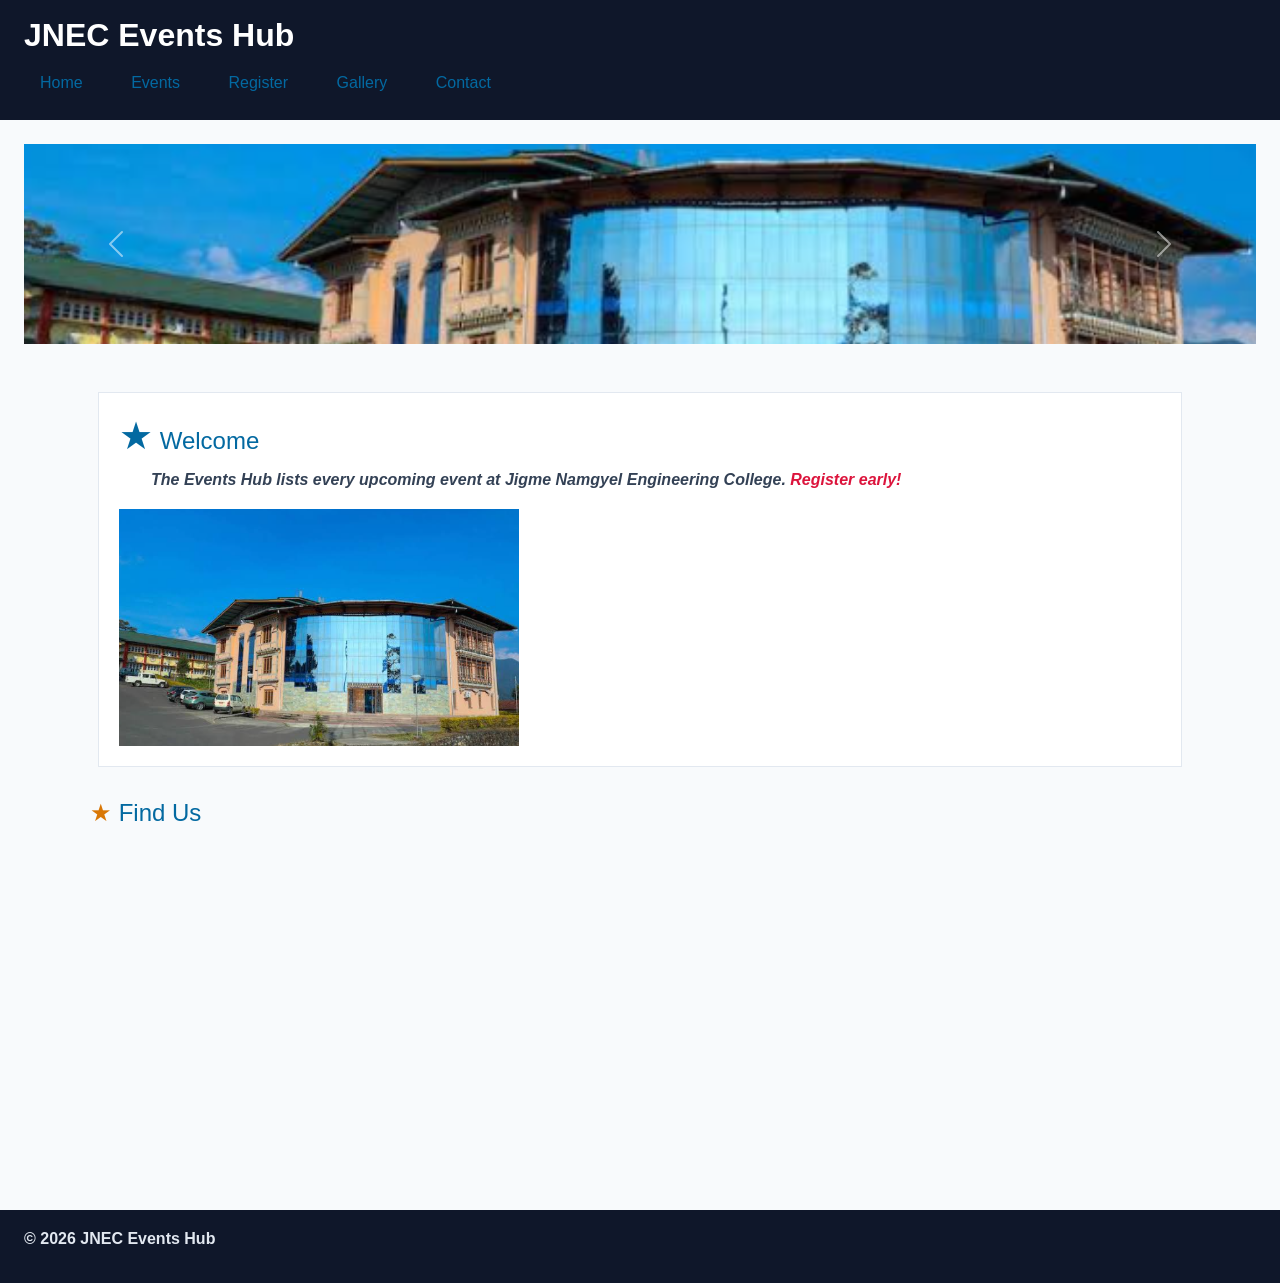
<file: index.html>
<!DOCTYPE html>
<html lang="en">
<head>
  <meta charset="UTF-8">
  <meta name="viewport" content="width=device-width, initial-scale=1.0">
  <title>JNEC Events Hub — Home</title>
  <!-- 1. Bootstrap CSS (framework) -->
  <link href="https://cdn.jsdelivr.net/npm/bootstrap@5.3.3/dist/css/bootstrap.min.css" rel="stylesheet">
  <!-- 2. Font Awesome (icons) -->
  <link rel="stylesheet" href="https://cdnjs.cloudflare.com/ajax/libs/font-awesome/6.5.2/css/all.min.css">
  <!-- 3. YOUR CSS last so you can override Bootstrap -->
  <link rel="stylesheet" href="css/styles.css">

  <style>
    /* Carousel image sizing: short banner instead of huge full-size photo */
    .carousel-item img {
      height: 200px;       /* try 150-250px depending on taste */
      object-fit: cover;   /* crops to fill without stretching */
      width: 100%;
    }
  </style>
</head>
<body>
  <header id="top">
    <h1>JNEC Events Hub</h1>
    <nav>
      <a href="index.html" title="Go to home page">Home</a>
      <a href="events.html">Events</a>
      <a href="register.html">Register</a>
      <a href="gallery.html">Gallery</a>
      <a href="contact.html">Contact</a>
    </nav>
  </header>

  <main>

    <!-- Carousel: first thing inside main -->
    <div id="eventCarousel" class="carousel slide" data-bs-ride="carousel">
      <div class="carousel-inner">
        <div class="carousel-item active">
          <img src="media/campus.jpg" class="d-block w-100" alt="JNEC campus">
        </div>
        <div class="carousel-item">
          <img src="media/hackathon.jpg" class="d-block w-100" alt="Tech Week Hackathon">
        </div>
      </div>
      <button class="carousel-control-prev" type="button" data-bs-target="#eventCarousel" data-bs-slide="prev">
        <span class="carousel-control-prev-icon" aria-hidden="true"></span>
        <span class="visually-hidden">Previous</span>
      </button>
      <button class="carousel-control-next" type="button" data-bs-target="#eventCarousel" data-bs-slide="next">
        <span class="carousel-control-next-icon" aria-hidden="true"></span>
        <span class="visually-hidden">Next</span>
      </button>
    </div>

    <div class="container py-4">

      <section id="welcome" class="intro">
        <h2>Welcome</h2>
        <p>The <strong>Events Hub</strong> lists every upcoming event at 
          <em>Jigme Namgyel Engineering College</em>. 
          <span class="highlight" title="Registrations close 3 days before each event">Register early!</span>
        </p>
        <img src="media/campus.jpg" alt="JNEC campus" width="400" title="Our campus in Dewathang">
      </section>

      <section id="location">
        <h2>Find Us</h2>
        <iframe 
          src="https://www.openstreetmap.org/export/embed.html?bbox=91.44,26.85,91.48,26.88" 
          width="400" 
          height="250" 
          title="Campus map">
        </iframe>
      </section>

    </div>

  </main>

  <footer>
    <p>&copy; 2026 JNEC Events Hub</p>
  </footer>

  <!-- Bootstrap JS — MUST be last, just before </body> (carousel needs this) -->
  <script src="https://cdn.jsdelivr.net/npm/bootstrap@5.3.3/dist/js/bootstrap.bundle.min.js"></script>
</body>
</html>
</file>
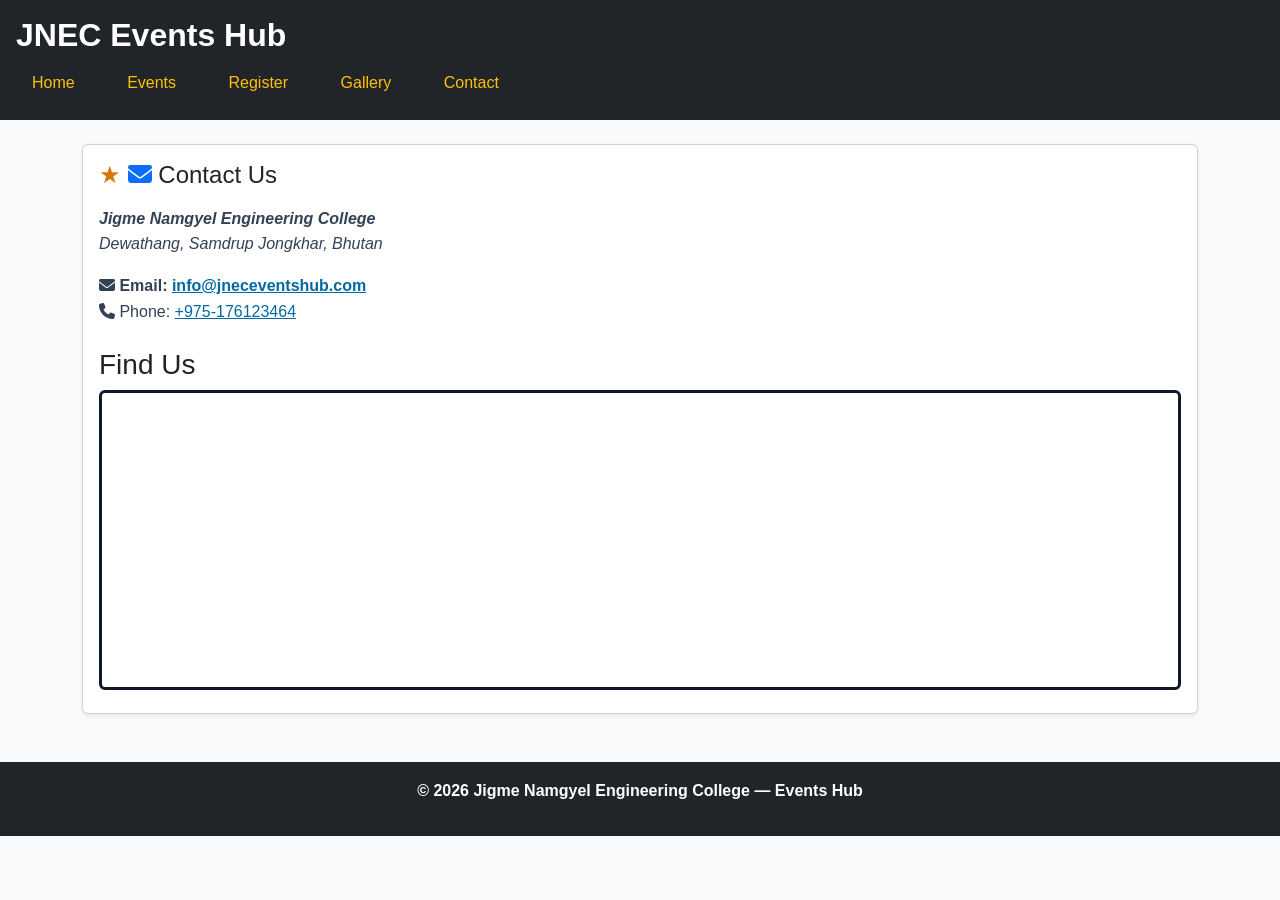
<file: contact.html>
<!DOCTYPE html>
<html lang="en">
<head>
  <meta charset="UTF-8">
  <meta name="viewport" content="width=device-width, initial-scale=1.0">
  <title>JNEC Events Hub — Contact</title>

  <!-- 1. Bootstrap CSS -->
  <link href="https://cdn.jsdelivr.net/npm/bootstrap@5.3.3/dist/css/bootstrap.min.css" rel="stylesheet">

  <!-- 2. Font Awesome -->
  <link rel="stylesheet" href="https://cdnjs.cloudflare.com/ajax/libs/font-awesome/6.5.2/css/all.min.css">

  <!-- 3. Your CSS -->
  <link rel="stylesheet" href="css/styles.css">
</head>

<body>
  <header id="top" class="bg-dark text-white p-3">
    <h1>JNEC Events Hub</h1>
    <nav>
      <a href="index.html" class="text-warning me-3">Home</a>
      <a href="events.html" class="text-warning me-3">Events</a>
      <a href="register.html" class="text-warning me-3">Register</a>
      <a href="gallery.html" class="text-warning me-3">Gallery</a>
      <a href="contact.html" class="text-warning">Contact</a>
    </nav>
  </header>

  <main class="container py-4">
    <div class="card shadow-sm">
      <div class="card-body">
        <h2 class="card-title mb-3"><i class="fa-solid fa-envelope text-primary"></i> Contact Us</h2>
        <p class="card-text">
          Jigme Namgyel Engineering College<br>
          Dewathang, Samdrup Jongkhar, Bhutan
        </p>
        <p>
          <i class="fa-solid fa-envelope"></i> Email:
          <a href="mailto:info@jneceventshub.com">info@jneceventshub.com</a><br>
          <i class="fa-solid fa-phone"></i> Phone:
          <a href="tel:+975176123464">+975‑176123464</a>
        </p>

        <h3 class="mt-4">Find Us</h3>
        <iframe
          src="https://www.openstreetmap.org/export/embed.html?bbox=91.44,26.85,91.48,26.88"
          width="100%" height="300" title="Campus map"
          style="border: 3px solid #0f172a; border-radius: 6px;">
        </iframe>
      </div>
    </div>
  </main>

  <footer class="bg-dark text-white text-center p-3 mt-4">
    <p>&copy; 2026 Jigme Namgyel Engineering College — Events Hub</p>
  </footer>

  <!-- Bootstrap JS — MUST be last -->
  <script src="https://cdn.jsdelivr.net/npm/bootstrap@5.3.3/dist/js/bootstrap.bundle.min.js"></script>
</body>
</html>
</file>
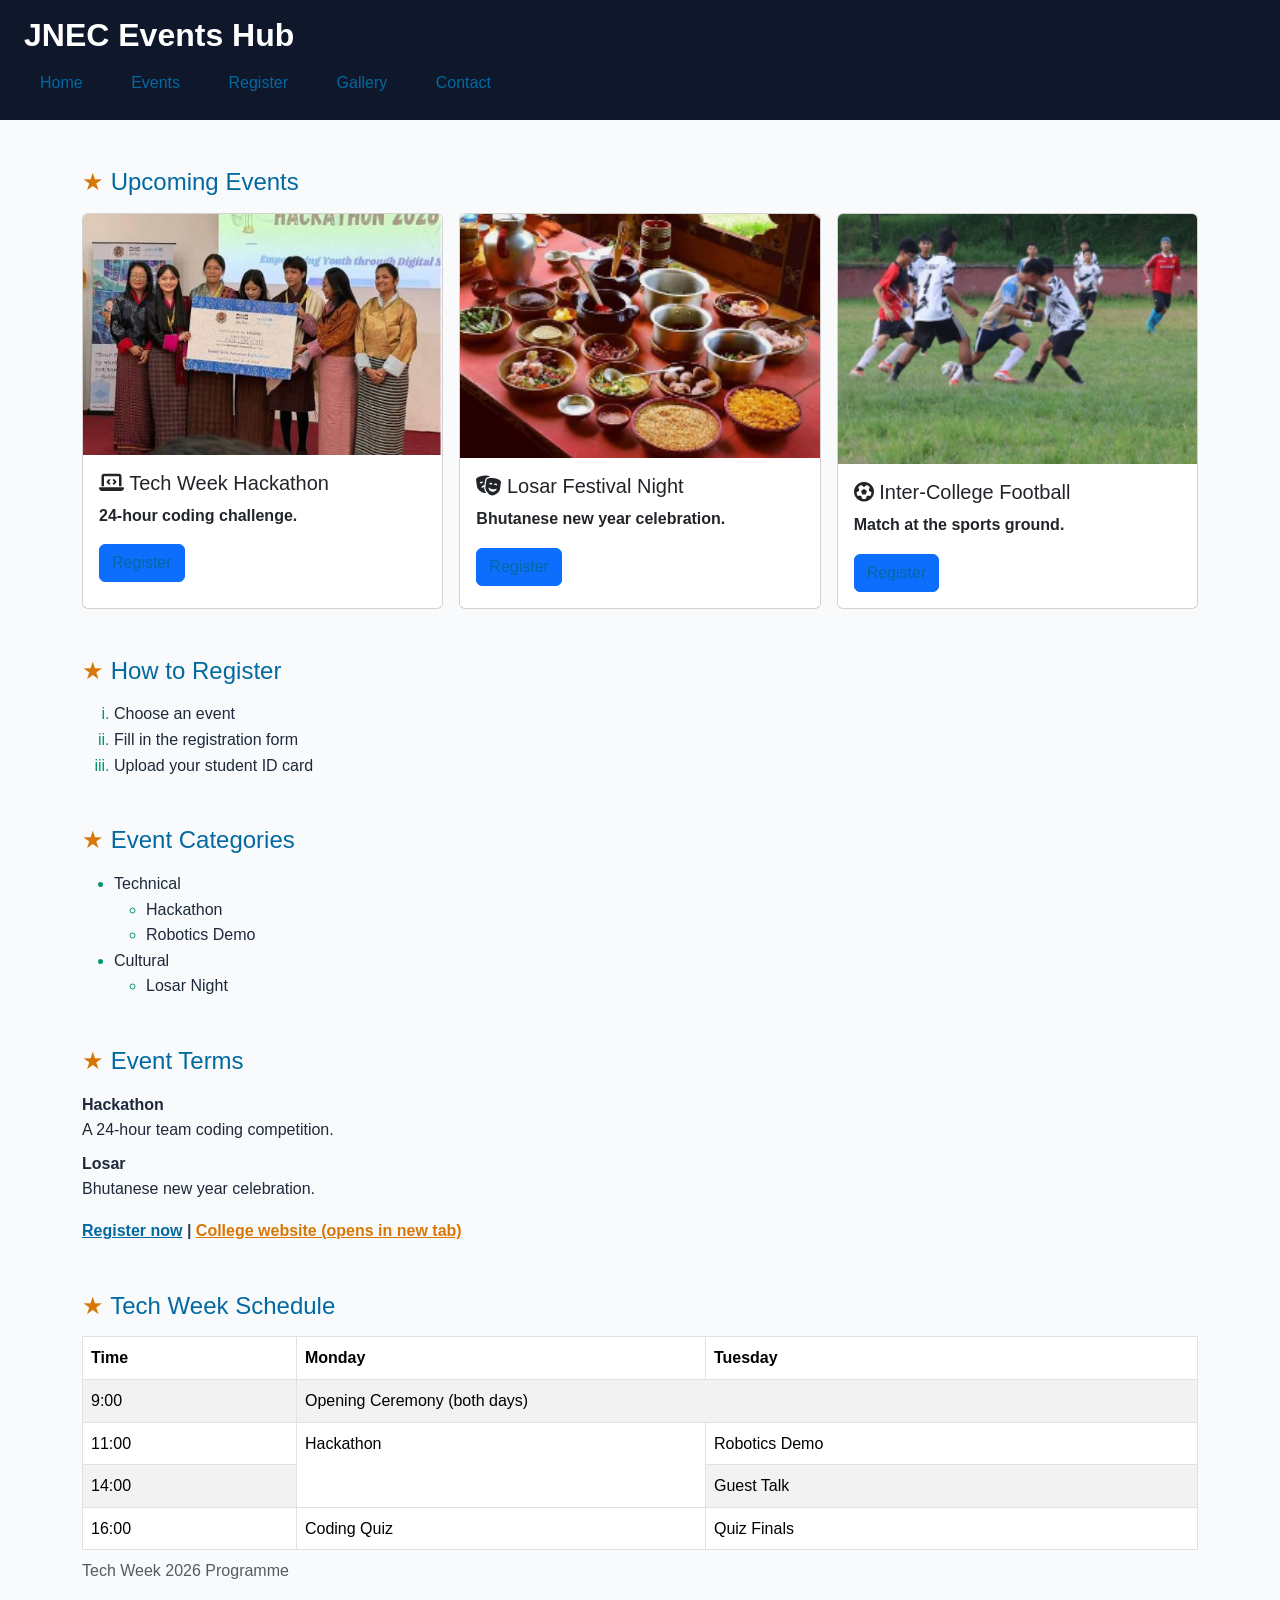
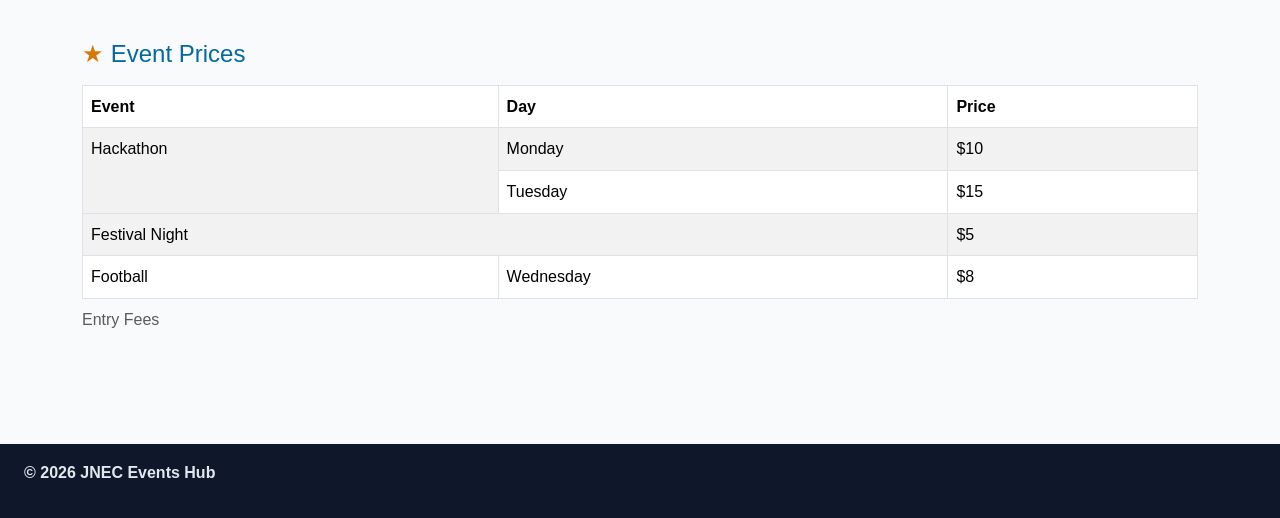
<file: events.html>
<!DOCTYPE html>
<html lang="en">
<head>
  <meta charset="UTF-8">
  <meta name="viewport" content="width=device-width, initial-scale=1.0">
  <title>JNEC Events Hub — Events</title>
  <!-- 1. Bootstrap CSS (framework) -->
  <link href="https://cdn.jsdelivr.net/npm/bootstrap@5.3.3/dist/css/bootstrap.min.css" rel="stylesheet">
  <!-- 2. Font Awesome (icons) -->
  <link rel="stylesheet" href="https://cdnjs.cloudflare.com/ajax/libs/font-awesome/6.5.2/css/all.min.css">
  <!-- 3. YOUR CSS last so you can override Bootstrap -->
  <link rel="stylesheet" href="css/styles.css">
</head>
<body>

  <header id="top">
    <h1>JNEC Events Hub</h1>
    <nav>
      <a href="index.html">Home</a>
      <a href="events.html">Events</a>
      <a href="register.html">Register</a>
      <a href="gallery.html">Gallery</a>
      <a href="contact.html">Contact</a>
    </nav>
  </header>

  <main>
    <div class="container py-4">

      <h2 class="mb-3">Upcoming Events</h2>
      <div class="row g-3">
        <div class="col-md-4">
          <div class="card event-card h-100">
            <img src="media/hackathon.jpg" class="card-img-top" alt="Hackathon">
            <div class="card-body">
              <h5 class="card-title">
                <i class="fa-solid fa-laptop-code"></i> Tech Week Hackathon
              </h5>
              <p class="card-text">24-hour coding challenge.</p>
              <a href="register.html" class="btn btn-primary">Register</a>
            </div>
          </div>
        </div>
        <div class="col-md-4">
          <div class="card event-card h-100">
            <img src="media/losar.jpg" class="card-img-top" alt="Losar Festival Night">
            <div class="card-body">
              <h5 class="card-title">
                <i class="fa-solid fa-masks-theater"></i> Losar Festival Night
              </h5>
              <p class="card-text">Bhutanese new year celebration.</p>
              <a href="register.html" class="btn btn-primary">Register</a>
            </div>
          </div>
        </div>
        <div class="col-md-4">
          <div class="card event-card h-100">
            <img src="media/football.jpg" class="card-img-top" alt="Inter-College Football">
            <div class="card-body">
              <h5 class="card-title">
                <i class="fa-solid fa-futbol"></i> Inter-College Football
              </h5>
              <p class="card-text">Match at the sports ground.</p>
              <a href="register.html" class="btn btn-primary">Register</a>
            </div>
          </div>
        </div>
      </div>

      <h2 class="mt-5 mb-3">How to Register</h2>
      <ol type="i">
        <li>Choose an event</li>
        <li>Fill in the registration form</li>
        <li>Upload your student ID card</li>
      </ol>

      <h2 class="mt-5 mb-3">Event Categories</h2>
      <ul>
        <li>Technical
          <ul>
            <li>Hackathon</li>
            <li>Robotics Demo</li>
          </ul>
        </li>
        <li>Cultural
          <ul><li>Losar Night</li></ul>
        </li>
      </ul>

      <h2 class="mt-5 mb-3">Event Terms</h2>
      <dl>
        <dt>Hackathon</dt>
        <dd>A 24-hour team coding competition.</dd>
        <dt>Losar</dt>
        <dd>Bhutanese new year celebration.</dd>
      </dl>

      <p><a href="register.html">Register now</a> |
         <a href="https://www.jnec.edu.bt" target="_blank" rel="noopener">
         College website (opens in new tab)</a></p>

      <h2 class="mt-5 mb-3">Tech Week Schedule</h2>
      <table class="table table-striped table-bordered">
        <caption>Tech Week 2026 Programme</caption>
        <thead>
          <tr><th>Time</th><th>Monday</th><th>Tuesday</th></tr>
        </thead>
        <tbody>
          <tr>
            <td>9:00</td>
            <td colspan="2">Opening Ceremony (both days)</td>
          </tr>
          <tr>
            <td>11:00</td>
            <td rowspan="2">Hackathon</td>
            <td>Robotics Demo</td>
          </tr>
          <tr>
            <td>14:00</td>
            <td>Guest Talk</td>
          </tr>
          <tr>
            <td>16:00</td>
            <td>Coding Quiz</td>
            <td>Quiz Finals</td>
          </tr>
        </tbody>
      </table>

      <h2 class="mt-5 mb-3">Event Prices</h2>
      <table class="table table-striped table-bordered">
        <caption>Entry Fees</caption>
        <thead>
          <tr>
            <th>Event</th>
            <th>Day</th>
            <th>Price</th>
          </tr>
        </thead>
        <tbody>
          <tr>
            <td rowspan="2">Hackathon</td>
            <td>Monday</td>
            <td>$10</td>
          </tr>
          <tr>
            <td>Tuesday</td>
            <td>$15</td>
          </tr>
          <tr>
            <td colspan="2">Festival Night</td>
            <td>$5</td>
          </tr>
          <tr>
            <td>Football</td>
            <td>Wednesday</td>
            <td>$8</td>
          </tr>
        </tbody>
      </table>

    </div>
  </main>

  <footer>
    <p>&copy; 2026 JNEC Events Hub</p>
  </footer>

  <!-- Bootstrap JS — MUST be last, just before </body> (carousel needs this) -->
  <script src="https://cdn.jsdelivr.net/npm/bootstrap@5.3.3/dist/js/bootstrap.bundle.min.js"></script>
</body>
</html>
</file>
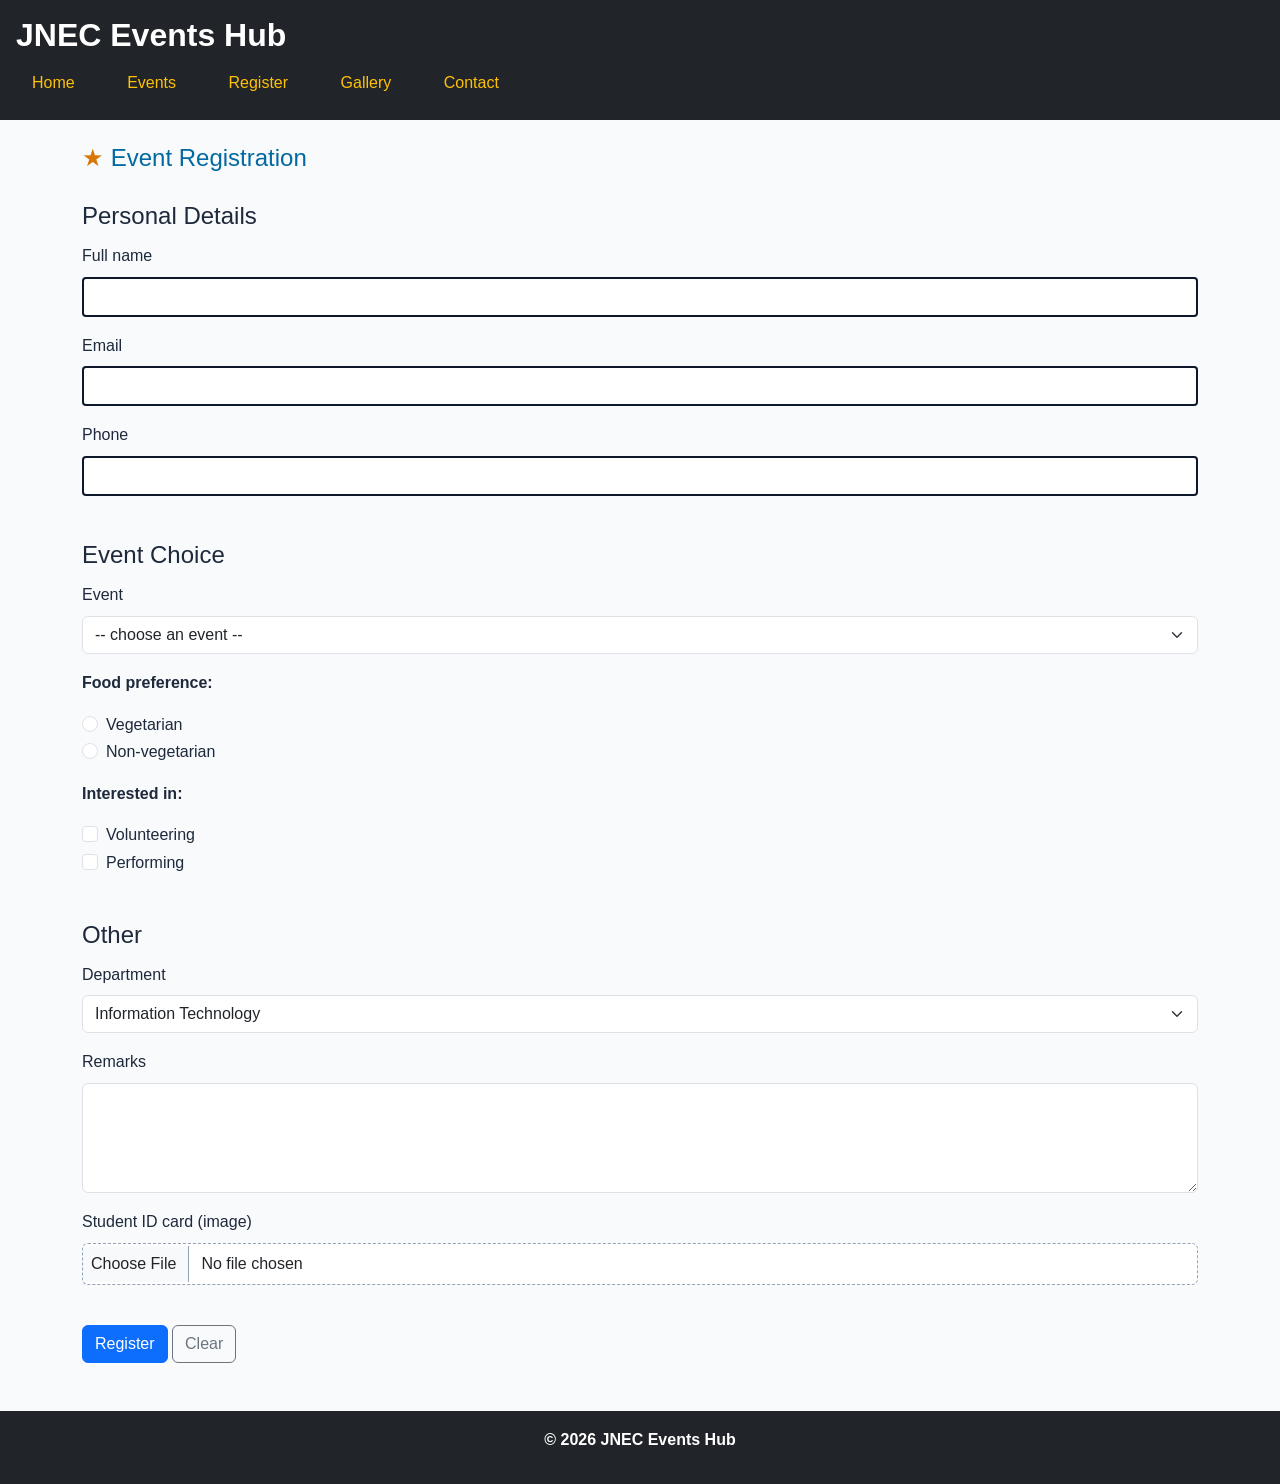
<file: register.html>
<!DOCTYPE html>
<html lang="en">
<head>
  <meta charset="UTF-8">
  <meta name="viewport" content="width=device-width, initial-scale=1.0">
  <title>JNEC Events Hub — Register</title>

  <!-- Bootstrap CSS -->
  <link href="https://cdn.jsdelivr.net/npm/bootstrap@5.3.3/dist/css/bootstrap.min.css" rel="stylesheet">
  <!-- Font Awesome -->
  <link rel="stylesheet" href="https://cdnjs.cloudflare.com/ajax/libs/font-awesome/6.5.2/css/all.min.css">
  <!-- Your CSS -->
  <link rel="stylesheet" href="css/styles.css">
</head>

<body>
  <header id="top" class="bg-dark text-white p-3">
    <h1>JNEC Events Hub</h1>
    <nav>
      <a href="index.html" class="text-warning me-3">Home</a>
      <a href="events.html" class="text-warning me-3">Events</a>
      <a href="register.html" class="text-warning me-3">Register</a>
      <a href="gallery.html" class="text-warning me-3">Gallery</a>
      <a href="contact.html" class="text-warning">Contact</a>
    </nav>
  </header>

  <main class="container py-4">
    <h2 class="mb-4">Event Registration</h2>

    <form action="#" method="post" enctype="multipart/form-data" id="regForm">
      <!-- Personal Details -->
      <fieldset class="mb-4">
        <legend>Personal Details</legend>
        <div class="mb-3">
          <label for="fullname" class="form-label">Full name</label>
          <input type="text" class="form-control" id="fullname" name="fullname">
        </div>
        <div class="mb-3">
          <label for="email" class="form-label">Email</label>
          <input type="text" class="form-control" id="email" name="email">
        </div>
        <div class="mb-3">
          <label for="phone" class="form-label">Phone</label>
          <input type="text" class="form-control" id="phone" name="phone">
        </div>
      </fieldset>

      <!-- Event Choice -->
      <fieldset class="mb-4">
        <legend>Event Choice</legend>
        <div class="mb-3">
          <label for="event_id" class="form-label">Event</label>
          <select class="form-select" id="event_id" name="event_id">
            <option value="">-- choose an event --</option>
            <option value="1">Tech Week Hackathon</option>
            <option value="2">Losar Festival Night</option>
            <option value="3">Inter-College Football</option>
          </select>
        </div>

        <p>Food preference:</p>
        <div class="form-check">
          <input class="form-check-input" type="radio" id="veg" name="food" value="veg">
          <label class="form-check-label" for="veg">Vegetarian</label>
        </div>
        <div class="form-check mb-3">
          <input class="form-check-input" type="radio" id="nonveg" name="food" value="nonveg">
          <label class="form-check-label" for="nonveg">Non-vegetarian</label>
        </div>

        <p>Interested in:</p>
        <div class="form-check">
          <input class="form-check-input" type="checkbox" id="volunteer" name="interests" value="volunteer">
          <label class="form-check-label" for="volunteer">Volunteering</label>
        </div>
        <div class="form-check mb-3">
          <input class="form-check-input" type="checkbox" id="perform" name="interests" value="perform">
          <label class="form-check-label" for="perform">Performing</label>
        </div>
      </fieldset>

      <!-- Other -->
      <fieldset class="mb-4">
        <legend>Other</legend>
        <div class="mb-3">
          <label for="department" class="form-label">Department</label>
          <select class="form-select" id="department" name="department">
            <option value="it">Information Technology</option>
            <option value="civil">Civil</option>
            <option value="electrical">Electrical</option>
          </select>
        </div>
        <div class="mb-3">
          <label for="remarks" class="form-label">Remarks</label>
          <textarea class="form-control" id="remarks" name="remarks" rows="4"></textarea>
        </div>
        <div class="mb-3">
          <label for="id_card" class="form-label">Student ID card (image)</label>
          <input class="form-control" type="file" id="id_card" name="id_card">
        </div>
      </fieldset>

      <button type="submit" class="btn btn-primary">Register</button>
      <button type="reset" class="btn btn-outline-secondary">Clear</button>
    </form>
  </main>

  <footer class="bg-dark text-white text-center p-3 mt-4">
    <p>&copy; 2026 JNEC Events Hub</p>
  </footer>

  <!-- Bootstrap JS -->
  <script src="https://cdn.jsdelivr.net/npm/bootstrap@5.3.3/dist/js/bootstrap.bundle.min.js"></script>
</body>
</html>
</file>
<file: css/styles.css>
/* FILE: css/styles.css — shared by all Events Hub pages */ 
 body { 
   font-family: "Segoe UI", Arial, sans-serif; 
   margin: 0; 
   color: #1e293b; 
   background: #f8fafc; 
 } 
 header { 
   background: white; 
   color: white; 
   padding: 16px 24px; 
 } 
 nav a { 
   color: #7dd3fc; 
   margin-right: 12px; 
   text-decoration: none; 
 } 
 footer { 
   background: #0f172a; 
   color: #e2e8f0; 
   padding: 16px 24px; 
   margin-top: 40px; 
 } 
 main { 
   padding: 24px; 
 } 


/* combinators */
nav a { 
  text-decoration: none;   /* descendant */
}

main > section { 
  margin-bottom: 24px;     /* child */
}

h2 + p { 
  font-style: italic;      /* adjacent sibling */
}

h2 ~ p { 
  color: #334155;          /* general sibling */
}


/* pseudo-classes */ 
 nav a:hover { color: #38bdf8; } 
 input:focus { outline: 2px solid #0369a1; } 
 input:checked + label { font-weight: 700; } 
 tr:nth-child(even) { background: #f1f5f9; } 
 
 /* anchor LVHA order */ 
 a:link { color: #0369a1; } 
 a:visited { color: #7c3aed; } 
 a:hover { color: #0ea5e9; } 
 a:active { color: #b91c1c; }


 /* pseudo-elements */ 
 p::first-line { font-weight: bold; } 
 .intro::first-letter { 
   font-size: 1.6em; 
   color: #0369a1; 
 } 
 h2::before { content: "★ "; color: #d97706; } 
 li::marker { color: #059669; } 
 ::selection { color: #7f1d1d; background: #fde68a; } 


/* attribute selectors */ 
 a[target="_blank"] { color: #d97706; } 
 input[type="file"] { border: 1px dashed #94a3b8; padding: 8px; } 
 input[type="text"] { border: 1px solid #cbd5e1; padding: 8px; } 

 body { 
   font-family: "Segoe UI", Arial, sans-serif; 
   font-size: 16px;       	/* base size */ 
 } 
 h1 { font-size: 2rem; } 
 h2 { font-size: 1.5rem; } 


h1 { font-weight: 700; } 
 body { line-height: 1.6; } 
 .hero-title { 
   letter-spacing: 0.04em; 
   word-spacing: 0.1em; 
 } 
 em { font-style: italic; } 

 

.intro p { 
   text-indent: 2em; 
   text-align: justify; 
 } 
 nav a { text-decoration: none; } 
 .sold-out { 
   text-decoration: line-through; 
   text-decoration-color: #ef4444; 
   text-decoration-style: solid; 
 } 
 h2 { text-align: left; } 


body { color: rgb(30, 41, 59); }  /* RGB */ 
 h2 { color: #0369a1; }            /* hexadecimal */ 
 .highlight { color: crimson; }    /* named */ 
 header { background-color: #0f172a; } 


.intro { 
   margin: 24px 16px 32px 16px;   /* top right bottom left */ 
   padding: 20px;             /* all four sides */ 
   border: 1px solid #e2e8f0; 
   background: white; 
 } 
 section { 
   margin-bottom: 28px; 
   padding-left: 8px; 
 }


nav a { 
   display: inline-block; 
   padding: 8px 16px; 
 } 
 .admin-only { display: none; } 
 .badge { display: inline; } 
 .event-card { display: block; } 


img { max-width: 100%; height: auto; } 
 
 @media (max-width: 600px) { 
   nav a { 
  display: block; 
  margin: 4px 0; 
   } 
   body { font-size: 15px; } 
 } 


/* Pseudo-class: changes link color when hovered */
a:hover {
  color: #ff6600; /* makes links orange when mouse hovers */
}

/* Attribute selector: styles all input fields of type="text" */
input[type="text"] {
  border: 2px solid #0f172a; /* adds dark border around text boxes */
  padding: 6px;
  border-radius: 4px;
}
</file>
